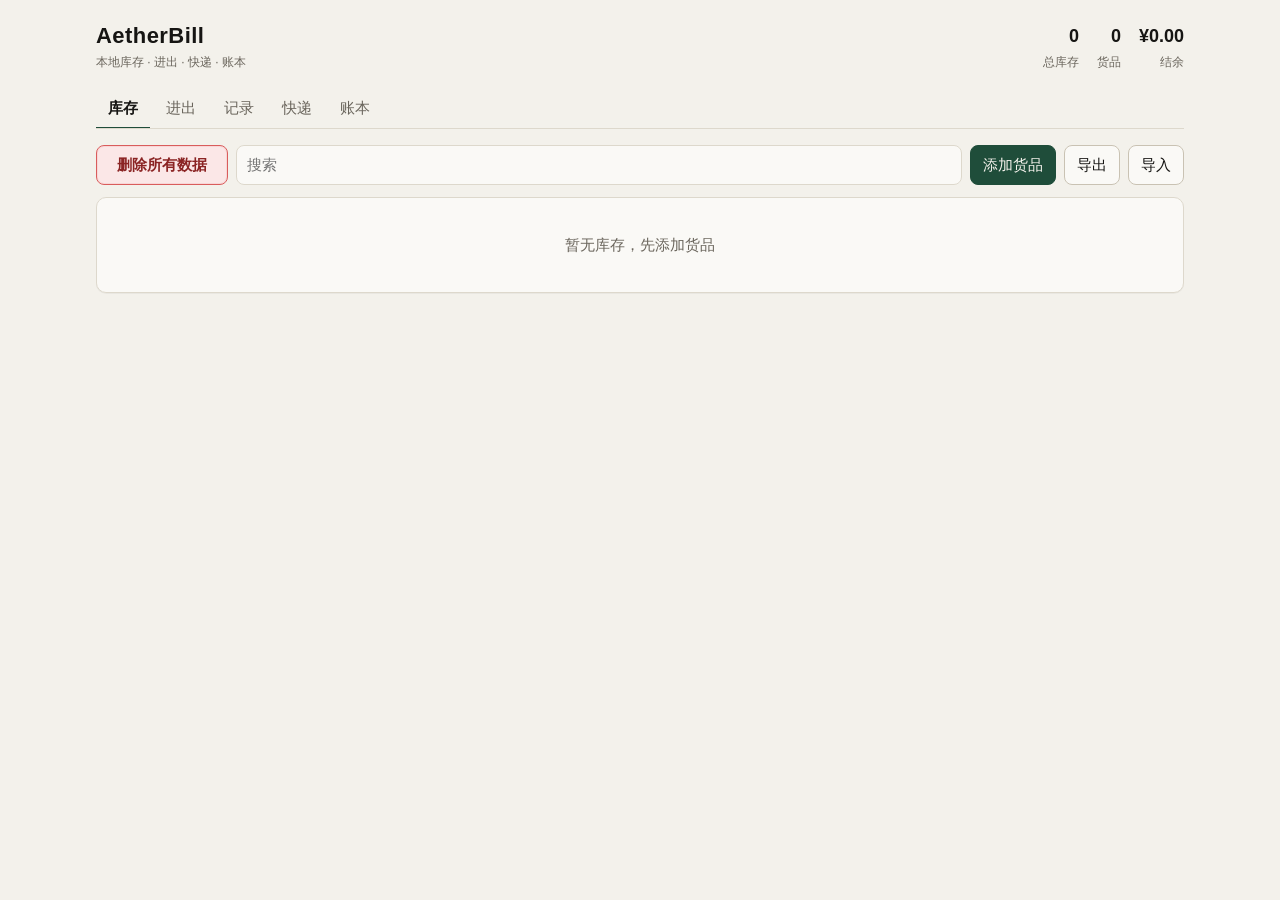
<file: index.html>
<!DOCTYPE html>
<html lang="zh-CN">
  <head>
    <meta charset="UTF-8" />
    <meta name="viewport" content="width=device-width, initial-scale=1, viewport-fit=cover" />
    <meta name="theme-color" content="#f3f1eb" />
    <title>AetherBill 库存记账</title>
    <link rel="stylesheet" href="css/app.css" />
  </head>
  <body>
    <div class="app">
      <header class="top">
        <div class="brand">
          <h1>AetherBill</h1>
          <span>本地库存 · 进出 · 快递 · 账本</span>
        </div>
        <div class="kpis">
          <div class="kpi"><b id="kpi-stock">0</b><span>总库存</span></div>
          <div class="kpi"><b id="kpi-sku">0</b><span>货品</span></div>
          <div class="kpi"><b id="kpi-balance">¥0.00</b><span>结余</span></div>
        </div>
      </header>

      <nav class="nav">
        <button data-view="stock" class="active">库存</button>
        <button data-view="flow">进出</button>
        <button data-view="moves">记录</button>
        <button data-view="express">快递</button>
        <button data-view="ledger">账本</button>
      </nav>

      <main id="main"></main>
    </div>

    <nav class="mobile-nav">
      <button data-view="stock" class="active">库存</button>
      <button data-view="flow">进出</button>
      <button data-view="moves">记录</button>
      <button data-view="express">快递</button>
      <button data-view="ledger">账本</button>
    </nav>

    <div class="toast" id="toast"></div>
    <dialog id="dlg"></dialog>
    <dialog id="confirm-dlg"></dialog>
    <script src="js/app.js"></script>
  </body>
</html>
</file>
<file: css/app.css>
:root {
  --bg: #f3f1eb;
  --paper: #faf9f6;
  --ink: #161513;
  --muted: #6a655c;
  --line: #ddd8cc;
  --line-strong: #c9c2b3;
  --accent: #1f4d3a;
  --accent-soft: #e4eee8;
  --warn: #8a3b12;
  --danger: #8b2424;
  --ok: #1f4d3a;
  --shadow: 0 1px 0 rgba(22, 21, 19, 0.04);
  --radius: 10px;
  --font: "Segoe UI", "PingFang SC", "Hiragino Sans GB", "Noto Sans SC",
    "Microsoft YaHei", sans-serif;
  --mono: "Cascadia Mono", "Sarasa Mono SC", "Consolas", ui-monospace, monospace;
}

* {
  box-sizing: border-box;
}

html,
body {
  margin: 0;
  min-height: 100%;
  background: var(--bg);
  color: var(--ink);
  font-family: var(--font);
  font-size: 15px;
  line-height: 1.45;
}

body {
  padding-bottom: 72px;
}

button,
input,
select,
textarea {
  font: inherit;
  color: inherit;
}

button {
  cursor: pointer;
}

#main {
  opacity: 1;
  will-change: opacity, transform;
}

#main.view-fade {
  animation: viewFadeIn 0.22s ease-out both;
}

@keyframes viewFadeIn {
  from {
    opacity: 0;
    transform: translateY(4px);
  }
  to {
    opacity: 1;
    transform: translateY(0);
  }
}

.app {
  max-width: 1120px;
  margin: 0 auto;
  padding: 20px 16px 32px;
}

.top {
  display: flex;
  align-items: flex-end;
  justify-content: space-between;
  gap: 16px;
  margin-bottom: 18px;
}

.brand {
  display: flex;
  flex-direction: column;
  gap: 2px;
}

.brand h1 {
  margin: 0;
  font-size: 22px;
  font-weight: 650;
  letter-spacing: 0.02em;
}

.brand span {
  color: var(--muted);
  font-size: 12px;
}

.kpis {
  display: flex;
  gap: 18px;
  font-variant-numeric: tabular-nums;
}

.kpi {
  text-align: right;
}

.kpi b {
  display: block;
  font-size: 18px;
  font-weight: 650;
}

.kpi span {
  color: var(--muted);
  font-size: 12px;
}

.nav {
  display: flex;
  gap: 4px;
  border-bottom: 1px solid var(--line);
  margin-bottom: 16px;
  overflow-x: auto;
}

.nav button {
  appearance: none;
  background: none;
  border: 0;
  border-bottom: 2px solid transparent;
  margin-bottom: -1px;
  padding: 8px 12px;
  color: var(--muted);
  white-space: nowrap;
}

.nav button.active {
  color: var(--ink);
  border-bottom-color: var(--accent);
  font-weight: 600;
}

.toolbar {
  display: flex;
  flex-wrap: wrap;
  gap: 8px;
  align-items: center;
  margin-bottom: 12px;
}

.toolbar-top {
  align-items: flex-start;
}

.clear-all-btn {
  min-width: 132px;
  min-height: 38px;
  border-radius: 10px;
  border-width: 2px;
  font-weight: 700;
  box-shadow: inset 0 0 0 1px rgba(217, 92, 92, 0.08);
}

.grow {
  flex: 1;
  min-width: 160px;
}

.search,
.field,
select.field {
  width: 100%;
  background: var(--paper);
  border: 1px solid var(--line);
  border-radius: 8px;
  padding: 8px 10px;
  transition: border-color 0.18s ease, box-shadow 0.18s ease, transform 0.22s ease, opacity 0.22s ease;
  transform-origin: top center;
}

select.field {
  appearance: none;
  background-image: linear-gradient(45deg, transparent 50%, var(--muted) 50%), linear-gradient(135deg, var(--muted) 50%, transparent 50%);
  background-position: calc(100% - 16px) calc(50% - 2px), calc(100% - 11px) calc(50% - 2px);
  background-size: 5px 5px, 5px 5px;
  background-repeat: no-repeat;
  padding-right: 34px;
}

select.field:focus {
  border-color: var(--accent);
  box-shadow: 0 0 0 3px rgba(31, 77, 58, 0.08);
  animation: selectDropIn 0.28s cubic-bezier(0.2, 0.8, 0.2, 1) both;
}

@keyframes selectDropIn {
  0% {
    opacity: 0;
    transform: translateY(-6px) scaleY(0.96);
  }
  100% {
    opacity: 1;
    transform: translateY(0) scaleY(1);
  }
}

textarea.field {
  min-height: 72px;
  resize: vertical;
}

.btn {
  appearance: none;
  border: 1px solid var(--line-strong);
  background: var(--paper);
  border-radius: 8px;
  padding: 8px 12px;
  white-space: nowrap;
}

.btn:hover {
  border-color: var(--ink);
}

.btn.primary {
  background: var(--accent);
  border-color: var(--accent);
  color: #f7f4ee;
}

.btn.danger {
  background: #fbe7e7;
  color: var(--danger);
  border-color: #d95c5c;
  box-shadow: inset 0 0 0 1px rgba(217, 92, 92, 0.12);
}

.btn.danger:active,
.btn.danger:focus-visible {
  background: #e94b4b;
  color: #fff;
  border-color: #c93030;
}

.btn.ghost {
  border-color: transparent;
  background: transparent;
  color: var(--muted);
  padding-inline: 8px;
}

.btn:disabled {
  opacity: 0.45;
  cursor: not-allowed;
}

.panel {
  background: var(--paper);
  border: 1px solid var(--line);
  border-radius: var(--radius);
  box-shadow: var(--shadow);
}

.table-wrap {
  overflow-x: auto;
}

table {
  width: 100%;
  border-collapse: collapse;
  font-size: 14px;
  table-layout: auto;
}

th,
td {
  text-align: left;
  padding: 10px 12px;
  border-bottom: 1px solid var(--line);
  vertical-align: middle;
  overflow: hidden;
  text-overflow: ellipsis;
  white-space: nowrap;
}

th:first-child,
td:first-child {
  width: 28%;
}

th:nth-child(2),
td:nth-child(2) {
  width: 12%;
}

th:nth-child(3),
td:nth-child(3),
th:nth-child(4),
td:nth-child(4),
th:nth-child(5),
td:nth-child(5) {
  width: 11%;
}

th:nth-child(6),
td:nth-child(6) {
  width: 15%;
}

th:last-child,
td:last-child {
  width: 18%;
}

th {
  font-size: 12px;
  font-weight: 600;
  color: var(--muted);
  letter-spacing: 0.04em;
}

tr:last-child td {
  border-bottom: 0;
}

.num {
  font-variant-numeric: tabular-nums;
  font-family: var(--mono);
  font-size: 13px;
}

.right {
  text-align: right;
}

.muted {
  color: var(--muted);
}

.product-cell {
  display: flex;
  flex-direction: column;
  min-width: 0;
  max-width: 100%;
}

.product-name {
  min-width: 0;
  overflow: hidden;
  text-overflow: ellipsis;
  white-space: nowrap;
}

.product-note {
  margin-top: 4px;
  font-size: 12px;
  line-height: 1.4;
  color: var(--muted);
  max-width: 220px;
  overflow: hidden;
  text-overflow: ellipsis;
  white-space: nowrap;
}

.row-actions {
  display: flex;
  gap: 4px;
  justify-content: flex-end;
  white-space: nowrap;
  min-width: 150px;
}

.empty {
  padding: 36px 16px;
  text-align: center;
  color: var(--muted);
}

.stock-cell {
  text-align: center;
}

.qty-edit {
  display: inline-flex;
  align-items: center;
  justify-content: center;
  gap: 4px;
}

.qty-edit button {
  width: 26px;
  height: 26px;
  border-radius: 6px;
  border: 1px solid var(--line);
  background: #fff;
  line-height: 1;
}

.qty-edit input {
  width: 64px;
  text-align: center;
  border: 1px solid var(--line);
  border-radius: 6px;
  padding: 4px 6px;
  font-variant-numeric: tabular-nums;
}

.tag {
  display: inline-block;
  font-size: 12px;
  padding: 1px 7px;
  border-radius: 999px;
  background: var(--accent-soft);
  color: var(--accent);
}

.tag.out {
  background: #f3e6df;
  color: var(--warn);
}

.tag.adjust {
  background: #eeeae2;
  color: var(--muted);
}

.stack {
  display: flex;
  flex-direction: column;
  gap: 12px;
}

.section-head {
  font-size: 12px;
  color: var(--muted);
  letter-spacing: 0.06em;
  padding: 2px 2px 0;
  margin-top: 14px;
  font-weight: 600;
}

.split-panel {
  padding: 12px;
  margin-top: 8px;
}

.split-grid {
  display: grid;
  grid-template-columns: repeat(3, minmax(0, 1fr));
  gap: 10px;
  margin-bottom: 12px;
}

.split-card {
  background: #f7f4ee;
  border: 1px solid var(--line);
  border-radius: 10px;
  padding: 12px 14px;
  display: flex;
  flex-direction: column;
  gap: 6px;
}

.split-card span {
  font-size: 12px;
  color: var(--muted);
}

.split-card strong {
  font-size: 18px;
  font-variant-numeric: tabular-nums;
}

.split-card.income strong {
  color: var(--ok);
}

.split-card.expense strong {
  color: var(--danger);
}

.split-card.net strong {
  color: var(--ink);
}

.split-table th,
.split-table td {
  padding: 10px 12px;
  border-bottom: 1px solid var(--line);
}

.split-table .positive {
  color: var(--ok);
  font-weight: 600;
}

.split-table .negative {
  color: var(--danger);
  font-weight: 600;
}

.express-stack {
  display: flex;
  flex-direction: column;
  gap: 12px;
}

.express-table-wrap {
  border: 1px solid var(--line);
  border-radius: var(--radius);
  background: var(--paper);
}

.express-table,
.mini-table {
  width: 100%;
  border-collapse: collapse;
}

.express-table th,
.express-table td,
.mini-table th,
.mini-table td {
  padding: 10px 12px;
  border-bottom: 1px solid var(--line);
  vertical-align: top;
}

.express-table th {
  font-size: 12px;
  letter-spacing: 0.04em;
  color: var(--muted);
  background: rgba(31, 77, 58, 0.02);
}

.express-table tbody tr:hover,
.mini-table tbody tr:hover {
  background: rgba(31, 77, 58, 0.02);
}

.express-subpanel {
  padding: 8px 0;
}

.actual-note {
  line-height: 1.5;
}

.small-note {
  font-size: 12px;
  margin-top: 2px;
}

.action-cell {
  min-width: 190px;
}

.form-grid {
  display: grid;
  grid-template-columns: repeat(2, minmax(0, 1fr));
  gap: 10px 12px;
  padding: 14px;
}

.form-grid .full {
  grid-column: 1 / -1;
}

.label {
  display: block;
  font-size: 12px;
  color: var(--muted);
  margin-bottom: 4px;
}

.calc-hint {
  font-size: 12px;
  color: var(--muted);
  margin: -2px 0 8px;
}

.line-items {
  display: flex;
  flex-direction: column;
  gap: 8px;
}

.line {
  display: grid;
  grid-template-columns: 1fr 88px 104px 32px;
  gap: 8px;
  align-items: center;
}

.summary {
  display: flex;
  justify-content: space-between;
  gap: 12px;
  padding: 12px 14px;
  border-top: 1px solid var(--line);
  font-variant-numeric: tabular-nums;
}

.toast {
  position: fixed;
  left: 50%;
  top: 50%;
  transform: translate(-50%, -50%);
  background: var(--ink);
  color: #faf9f6;
  padding: 10px 16px;
  border-radius: 12px;
  font-size: 13px;
  opacity: 0;
  pointer-events: none;
  transition: opacity 0.2s;
  z-index: 30;
  box-shadow: 0 14px 38px rgba(22, 21, 19, 0.2);
}

.toast.show {
  opacity: 1;
}

dialog {
  border: 2px solid var(--line-strong);
  border-radius: 12px;
  padding: 0;
  background: var(--paper);
  width: min(440px, calc(100vw - 24px));
  opacity: 0;
  transform: translateY(8px) scale(0.98);
  animation: dialogFadeIn 0.2s ease-out forwards;
}

dialog::backdrop {
  background: rgba(22, 21, 19, 0.28);
  animation: backdropFade 0.22s ease-out forwards;
}

@keyframes backdropFade {
  from {
    background: rgba(22, 21, 19, 0);
  }
  to {
    background: rgba(22, 21, 19, 0.3);
  }
}

@keyframes dialogFadeIn {
  from {
    opacity: 0;
    transform: translateY(8px) scale(0.98);
  }
  to {
    opacity: 1;
    transform: translateY(0) scale(1);
  }
}

.confirm-dialog {
  width: min(420px, calc(100vw - 24px));
  border-radius: 14px;
  padding: 0;
}

.confirm-header {
  display: flex;
  align-items: center;
  justify-content: space-between;
  padding: 12px 14px 0;
}

.confirm-close {
  margin-left: auto;
  border: 0;
  background: transparent;
  color: var(--muted);
  font-size: 24px;
  line-height: 1;
  cursor: pointer;
  padding: 0 2px;
}

.confirm-body {
  padding: 12px 16px 18px;
  color: var(--ink);
}

.confirm-actions {
  display: flex;
  justify-content: flex-end;
  gap: 8px;
  padding: 0 16px 16px;
}

.confirm-actions .btn {
  min-width: 96px;
}

.notice-dialog {
  width: min(360px, calc(100vw - 24px));
}

.notice-body {
  text-align: center;
  font-size: 15px;
  line-height: 1.6;
  padding: 18px 16px 12px;
}

.dialog-body {
  padding: 16px;
}

.dialog-body h3 {
  margin: 0 0 12px;
  font-size: 16px;
}

.dialog-actions {
  display: flex;
  justify-content: flex-end;
  gap: 8px;
  padding: 0 16px 16px;
}

.row-actions {
  display: flex;
  gap: 4px;
  justify-content: flex-end;
  flex-wrap: wrap;
}

.move-action-cell {
  width: 84px;
  border-left: 1px solid var(--line);
  padding-left: 10px;
}

.move-action-cell .btn {
  width: 100%;
  justify-content: center;
}

.low {
  color: var(--warn);
  font-weight: 650;
}

.mobile-nav {
  display: none;
}

@media (max-width: 760px) {
  .app {
    padding: 14px 12px 24px;
  }

  .top {
    align-items: flex-start;
    flex-direction: column;
  }

  .kpis {
    width: 100%;
    justify-content: space-between;
  }

  .form-grid,
  .line {
    grid-template-columns: 1fr;
  }

  .nav {
    display: none;
  }

  .mobile-nav {
    display: flex;
    position: fixed;
    left: 0;
    right: 0;
    bottom: 0;
    background: var(--paper);
    border-top: 1px solid var(--line);
    z-index: 10;
  }

  .mobile-nav button {
    flex: 1;
    border: 0;
    background: none;
    padding: 10px 0 12px;
    color: var(--muted);
    font-size: 13px;
  }

  .mobile-nav button.active {
    color: var(--accent);
    font-weight: 650;
  }

  thead {
    display: none;
  }

  table,
  tbody,
  tr,
  td {
    display: block;
    width: 100%;
  }

  tr {
    padding: 10px 12px 12px;
    border-bottom: 1px solid var(--line);
  }

  td {
    display: flex;
    justify-content: space-between;
    gap: 12px;
    padding: 4px 0;
    border: 0;
  }

  td::before {
    content: attr(data-label);
    color: var(--muted);
    flex: 0 0 72px;
  }

  td.row-actions {
    justify-content: flex-end;
  }

  td.row-actions::before {
    content: none;
  }
}
</file>
<file: BillforIOS/css/app.css>
:root {
  --bg: #f3f1eb;
  --paper: #faf9f6;
  --ink: #161513;
  --muted: #6a655c;
  --line: #ddd8cc;
  --line-strong: #c9c2b3;
  --accent: #1f4d3a;
  --accent-soft: #e4eee8;
  --warn: #8a3b12;
  --danger: #8b2424;
  --ok: #1f4d3a;
  --shadow: 0 1px 0 rgba(22, 21, 19, 0.04);
  --radius: 10px;
  --font: "Segoe UI", "PingFang SC", "Hiragino Sans GB", "Noto Sans SC",
    "Microsoft YaHei", sans-serif;
  --mono: "Cascadia Mono", "Sarasa Mono SC", "Consolas", ui-monospace, monospace;
}

* {
  box-sizing: border-box;
}

html,
body {
  margin: 0;
  min-height: 100%;
  background: var(--bg);
  color: var(--ink);
  font-family: var(--font);
  font-size: 15px;
  line-height: 1.45;
}

body {
  padding-bottom: 72px;
}

button,
input,
select,
textarea {
  font: inherit;
  color: inherit;
}

button {
  cursor: pointer;
}

#main {
  opacity: 1;
  will-change: opacity, transform;
}

#main.view-fade {
  animation: viewFadeIn 0.22s ease-out both;
}

@keyframes viewFadeIn {
  from {
    opacity: 0;
    transform: translateY(4px);
  }
  to {
    opacity: 1;
    transform: translateY(0);
  }
}

.app {
  max-width: 1120px;
  margin: 0 auto;
  padding: 20px 16px 32px;
}

.top {
  display: flex;
  align-items: flex-end;
  justify-content: space-between;
  gap: 16px;
  margin-bottom: 18px;
}

.brand {
  display: flex;
  flex-direction: column;
  gap: 2px;
}

.brand h1 {
  margin: 0;
  font-size: 22px;
  font-weight: 650;
  letter-spacing: 0.02em;
}

.brand span {
  color: var(--muted);
  font-size: 12px;
}

.kpis {
  display: flex;
  gap: 18px;
  font-variant-numeric: tabular-nums;
}

.kpi {
  text-align: right;
}

.kpi b {
  display: block;
  font-size: 18px;
  font-weight: 650;
}

.num,
.kpi b,
.summary b,
.split-card strong,
.split-table .positive,
.split-table .negative {
  font-weight: 600;
}

.kpi span {
  color: var(--muted);
  font-size: 12px;
}

.nav {
  display: flex;
  gap: 4px;
  border-bottom: 1px solid var(--line);
  margin-bottom: 16px;
  overflow-x: auto;
}

.nav button {
  appearance: none;
  background: none;
  border: 0;
  border-bottom: 2px solid transparent;
  margin-bottom: -1px;
  padding: 8px 12px;
  color: var(--muted);
  white-space: nowrap;
}

.nav button.active {
  color: var(--ink);
  border-bottom-color: var(--accent);
  font-weight: 600;
}

.toolbar {
  display: flex;
  flex-wrap: wrap;
  gap: 8px;
  align-items: center;
  margin-bottom: 12px;
}

.toolbar-top {
  align-items: flex-start;
}

.clear-all-btn {
  min-width: 132px;
  min-height: 38px;
  border-radius: 10px;
  border-width: 2px;
  font-weight: 700;
  box-shadow: inset 0 0 0 1px rgba(217, 92, 92, 0.08);
}

.grow {
  flex: 1;
  min-width: 160px;
}

.search,
.field,
select.field {
  width: 100%;
  background: var(--paper);
  border: 1px solid var(--line);
  border-radius: 8px;
  padding: 8px 10px;
  transition: border-color 0.18s ease, box-shadow 0.18s ease, transform 0.22s ease, opacity 0.22s ease;
  transform-origin: top center;
}

select.field {
  appearance: none;
  background-image: linear-gradient(45deg, transparent 50%, var(--muted) 50%), linear-gradient(135deg, var(--muted) 50%, transparent 50%);
  background-position: calc(100% - 16px) calc(50% - 2px), calc(100% - 11px) calc(50% - 2px);
  background-size: 5px 5px, 5px 5px;
  background-repeat: no-repeat;
  padding-right: 34px;
}

select.field:focus {
  border-color: var(--accent);
  box-shadow: 0 0 0 3px rgba(31, 77, 58, 0.08);
  animation: selectDropIn 0.28s cubic-bezier(0.2, 0.8, 0.2, 1) both;
}

@keyframes selectDropIn {
  0% {
    opacity: 0;
    transform: translateY(-6px) scaleY(0.96);
  }
  100% {
    opacity: 1;
    transform: translateY(0) scaleY(1);
  }
}

textarea.field {
  min-height: 72px;
  resize: vertical;
}

.btn {
  appearance: none;
  border: 1px solid var(--line-strong);
  background: var(--paper);
  border-radius: 8px;
  padding: 8px 12px;
  white-space: nowrap;
}

.btn:hover {
  border-color: var(--ink);
}

.btn.primary {
  background: var(--accent);
  border-color: var(--accent);
  color: #f7f4ee;
}

.btn.danger {
  background: #fbe7e7;
  color: var(--danger);
  border-color: #d95c5c;
  box-shadow: inset 0 0 0 1px rgba(217, 92, 92, 0.12);
}

.btn.danger:active,
.btn.danger:focus-visible {
  background: #e94b4b;
  color: #fff;
  border-color: #c93030;
}

.btn.ghost {
  border-color: transparent;
  background: transparent;
  color: var(--muted);
  padding-inline: 8px;
}

.btn:disabled {
  opacity: 0.45;
  cursor: not-allowed;
}

.panel {
  background: var(--paper);
  border: 1px solid var(--line);
  border-radius: var(--radius);
  box-shadow: var(--shadow);
}

.table-wrap {
  overflow-x: auto;
}

table {
  width: 100%;
  border-collapse: collapse;
  font-size: 14px;
  table-layout: auto;
}

th,
td {
  text-align: left;
  padding: 10px 12px;
  border-bottom: 1px solid var(--line);
  vertical-align: middle;
  overflow: hidden;
  text-overflow: ellipsis;
  white-space: nowrap;
}

th:first-child,
td:first-child {
  width: 28%;
}

th:nth-child(2),
td:nth-child(2) {
  width: 12%;
}

th:nth-child(3),
td:nth-child(3),
th:nth-child(4),
td:nth-child(4),
th:nth-child(5),
td:nth-child(5) {
  width: 11%;
}

th:nth-child(6),
td:nth-child(6) {
  width: 15%;
}

th:last-child,
td:last-child {
  width: 18%;
}

th {
  font-size: 12px;
  font-weight: 600;
  color: var(--muted);
  letter-spacing: 0.04em;
}

tr:last-child td {
  border-bottom: 0;
}

.num {
  font-variant-numeric: tabular-nums;
  font-family: var(--mono);
  font-size: 13px;
}

.right {
  text-align: right;
}

.muted {
  color: var(--muted);
}

.product-cell {
  display: flex;
  flex-direction: column;
  min-width: 0;
  max-width: 100%;
}

.product-name {
  min-width: 0;
  overflow: hidden;
  text-overflow: ellipsis;
  white-space: nowrap;
}

.product-note {
  margin-top: 4px;
  font-size: 12px;
  line-height: 1.4;
  color: var(--muted);
  max-width: 220px;
  overflow: hidden;
  text-overflow: ellipsis;
  white-space: nowrap;
}

.row-actions {
  display: flex;
  gap: 4px;
  justify-content: flex-end;
  white-space: nowrap;
  min-width: 150px;
}

.empty {
  padding: 36px 16px;
  text-align: center;
  color: var(--muted);
}

.stock-cell {
  text-align: center;
}

.qty-edit {
  display: inline-flex;
  align-items: center;
  justify-content: center;
  gap: 4px;
}

.qty-edit button {
  width: 26px;
  height: 26px;
  border-radius: 6px;
  border: 1px solid var(--line);
  background: #fff;
  line-height: 1;
}

.qty-edit input {
  width: 64px;
  text-align: center;
  border: 1px solid var(--line);
  border-radius: 6px;
  padding: 4px 6px;
  font-variant-numeric: tabular-nums;
}

.tag {
  display: inline-block;
  font-size: 12px;
  padding: 1px 7px;
  border-radius: 999px;
  background: var(--accent-soft);
  color: var(--accent);
}

.tag.out {
  background: #f3e6df;
  color: var(--warn);
}

.tag.adjust {
  background: #eeeae2;
  color: var(--muted);
}

.stack {
  display: flex;
  flex-direction: column;
  gap: 12px;
}

.section-head {
  font-size: 12px;
  color: var(--muted);
  letter-spacing: 0.06em;
  padding: 2px 2px 0;
  margin-top: 14px;
  font-weight: 600;
}

.split-panel {
  padding: 12px;
  margin-top: 8px;
}

.split-grid {
  display: grid;
  grid-template-columns: repeat(3, minmax(0, 1fr));
  gap: 10px;
  margin-bottom: 12px;
}

.split-card {
  background: #f7f4ee;
  border: 1px solid var(--line);
  border-radius: 10px;
  padding: 12px 14px;
  display: flex;
  flex-direction: column;
  gap: 6px;
}

.split-card span {
  font-size: 12px;
  color: var(--muted);
}

.split-card strong {
  font-size: 18px;
  font-variant-numeric: tabular-nums;
}

.split-card.income strong {
  color: var(--ok);
}

.split-card.expense strong {
  color: var(--danger);
}

.split-card.net strong {
  color: var(--ink);
}

.split-table th,
.split-table td {
  padding: 10px 12px;
  border-bottom: 1px solid var(--line);
}

.split-table .positive {
  color: var(--ok);
  font-weight: 600;
}

.split-table .negative {
  color: var(--danger);
  font-weight: 600;
}

.express-stack {
  display: flex;
  flex-direction: column;
  gap: 12px;
}

.express-table-wrap {
  border: 1px solid var(--line);
  border-radius: var(--radius);
  background: var(--paper);
}

.express-table,
.mini-table {
  width: 100%;
  border-collapse: collapse;
}

.express-table th,
.express-table td,
.mini-table th,
.mini-table td {
  padding: 10px 12px;
  border-bottom: 1px solid var(--line);
  vertical-align: top;
}

.express-table th {
  font-size: 12px;
  letter-spacing: 0.04em;
  color: var(--muted);
  background: rgba(31, 77, 58, 0.02);
}

.express-table tbody tr:hover,
.mini-table tbody tr:hover {
  background: rgba(31, 77, 58, 0.02);
}

.express-subpanel {
  padding: 8px 0;
}

.actual-note {
  line-height: 1.5;
}

.small-note {
  font-size: 12px;
  margin-top: 2px;
}

.action-cell {
  min-width: 190px;
}

.form-grid {
  display: grid;
  grid-template-columns: repeat(2, minmax(0, 1fr));
  gap: 10px 12px;
  padding: 14px;
}

.form-grid .full {
  grid-column: 1 / -1;
}

.label {
  display: block;
  font-size: 12px;
  color: var(--muted);
  margin-bottom: 4px;
}

.calc-hint {
  font-size: 12px;
  color: var(--muted);
  margin: -2px 0 8px;
}

.line-items {
  display: flex;
  flex-direction: column;
  gap: 8px;
}

.line {
  display: grid;
  grid-template-columns: 1fr 88px 104px 32px;
  gap: 8px;
  align-items: center;
}

.summary {
  display: flex;
  justify-content: space-between;
  gap: 12px;
  padding: 12px 14px;
  border-top: 1px solid var(--line);
  font-variant-numeric: tabular-nums;
}

.toast {
  position: fixed;
  left: 50%;
  top: 50%;
  transform: translate(-50%, -50%);
  background: var(--ink);
  color: #faf9f6;
  padding: 10px 16px;
  border-radius: 12px;
  font-size: 13px;
  opacity: 0;
  pointer-events: none;
  transition: opacity 0.2s;
  z-index: 30;
  box-shadow: 0 14px 38px rgba(22, 21, 19, 0.2);
}

.toast.show {
  opacity: 1;
}

dialog {
  border: 2px solid var(--line-strong);
  border-radius: 12px;
  padding: 0;
  background: var(--paper);
  width: min(440px, calc(100vw - 24px));
  opacity: 0;
  transform: translateY(8px) scale(0.98);
  animation: dialogFadeIn 0.2s ease-out forwards;
}

dialog.closing {
  animation: dialogFadeOut 0.2s ease-in forwards;
}

dialog::backdrop {
  background: rgba(22, 21, 19, 0.28);
  animation: backdropFade 0.22s ease-out forwards;
}

dialog.closing::backdrop {
  animation: backdropFadeOut 0.22s ease-in forwards;
}

@keyframes backdropFade {
  from {
    background: rgba(22, 21, 19, 0);
  }
  to {
    background: rgba(22, 21, 19, 0.3);
  }
}

@keyframes backdropFadeOut {
  from {
    background: rgba(22, 21, 19, 0.3);
  }
  to {
    background: rgba(22, 21, 19, 0);
  }
}

@keyframes dialogFadeIn {
  from {
    opacity: 0;
    transform: translateY(8px) scale(0.98);
  }
  to {
    opacity: 1;
    transform: translateY(0) scale(1);
  }
}

@keyframes dialogFadeOut {
  from {
    opacity: 1;
    transform: translateY(0) scale(1);
  }
  to {
    opacity: 0;
    transform: translateY(6px) scale(0.98);
  }
}

.confirm-dialog {
  width: min(420px, calc(100vw - 24px));
  border-radius: 14px;
  padding: 0;
}

.confirm-header {
  display: flex;
  align-items: center;
  justify-content: space-between;
  padding: 12px 14px 0;
}

.confirm-close {
  margin-left: auto;
  border: 0;
  background: transparent;
  color: var(--muted);
  font-size: 24px;
  line-height: 1;
  cursor: pointer;
  padding: 0 2px;
}

.confirm-body {
  padding: 12px 16px 18px;
  color: var(--ink);
}

.confirm-actions {
  display: flex;
  justify-content: flex-end;
  gap: 8px;
  padding: 0 16px 16px;
}

.confirm-actions .btn {
  min-width: 96px;
}

.notice-dialog {
  width: min(360px, calc(100vw - 24px));
}

.notice-body {
  text-align: center;
  font-size: 15px;
  line-height: 1.6;
  padding: 18px 16px 12px;
}

.dialog-body {
  padding: 16px;
}

.dialog-body h3 {
  margin: 0 0 12px;
  font-size: 16px;
}

.dialog-actions {
  display: flex;
  justify-content: flex-end;
  gap: 8px;
  padding: 0 16px 16px;
}

.row-actions {
  display: flex;
  gap: 4px;
  justify-content: flex-end;
  flex-wrap: wrap;
}

.move-action-cell {
  width: 84px;
  border-left: 1px solid var(--line);
  padding-left: 10px;
}

.move-action-cell .btn {
  width: 100%;
  justify-content: center;
}

.low {
  color: var(--warn);
  font-weight: 650;
}

.mobile-nav {
  display: none;
}

@media (max-width: 760px) {
  .app {
    padding: 14px 12px 24px;
  }

  .top {
    align-items: flex-start;
    flex-direction: column;
  }

  .kpis {
    width: 100%;
    justify-content: space-between;
  }

  .form-grid,
  .line {
    grid-template-columns: 1fr;
  }

  .nav {
    display: none;
  }

  .mobile-nav {
    display: flex;
    position: fixed;
    left: 0;
    right: 0;
    bottom: 0;
    background: var(--paper);
    border-top: 1px solid var(--line);
    z-index: 10;
  }

  .mobile-nav button {
    flex: 1;
    border: 0;
    background: none;
    padding: 10px 0 12px;
    color: var(--muted);
    font-size: 13px;
  }

  .mobile-nav button.active {
    color: var(--accent);
    font-weight: 650;
  }

  thead {
    display: none;
  }

  table,
  tbody,
  tr,
  td {
    display: block;
    width: 100%;
  }

  tr {
    padding: 10px 12px 12px;
    border-bottom: 1px solid var(--line);
  }

  td {
    display: flex;
    justify-content: space-between;
    gap: 12px;
    padding: 4px 0;
    border: 0;
  }

  td::before {
    content: attr(data-label);
    color: var(--muted);
    flex: 0 0 72px;
  }

  td.row-actions {
    justify-content: flex-end;
  }

  td.row-actions::before {
    content: none;
  }
}
</file>
